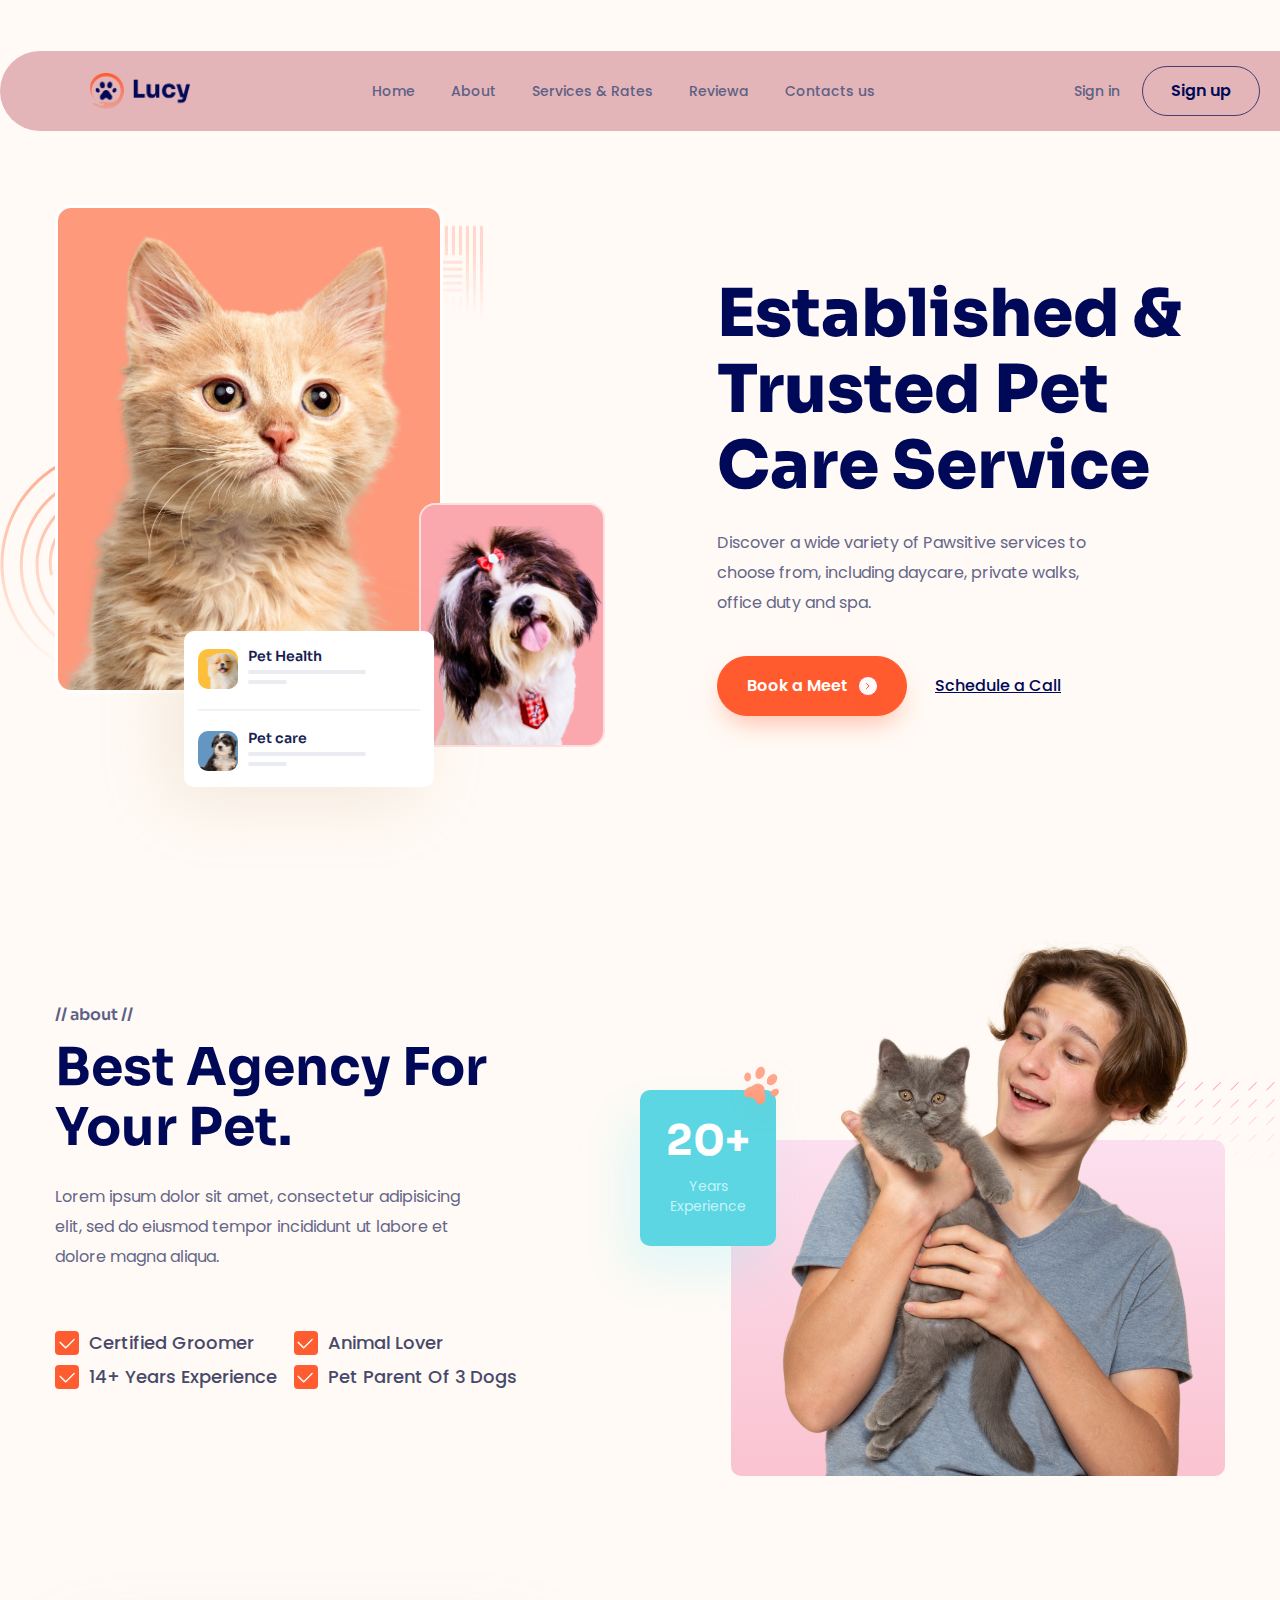
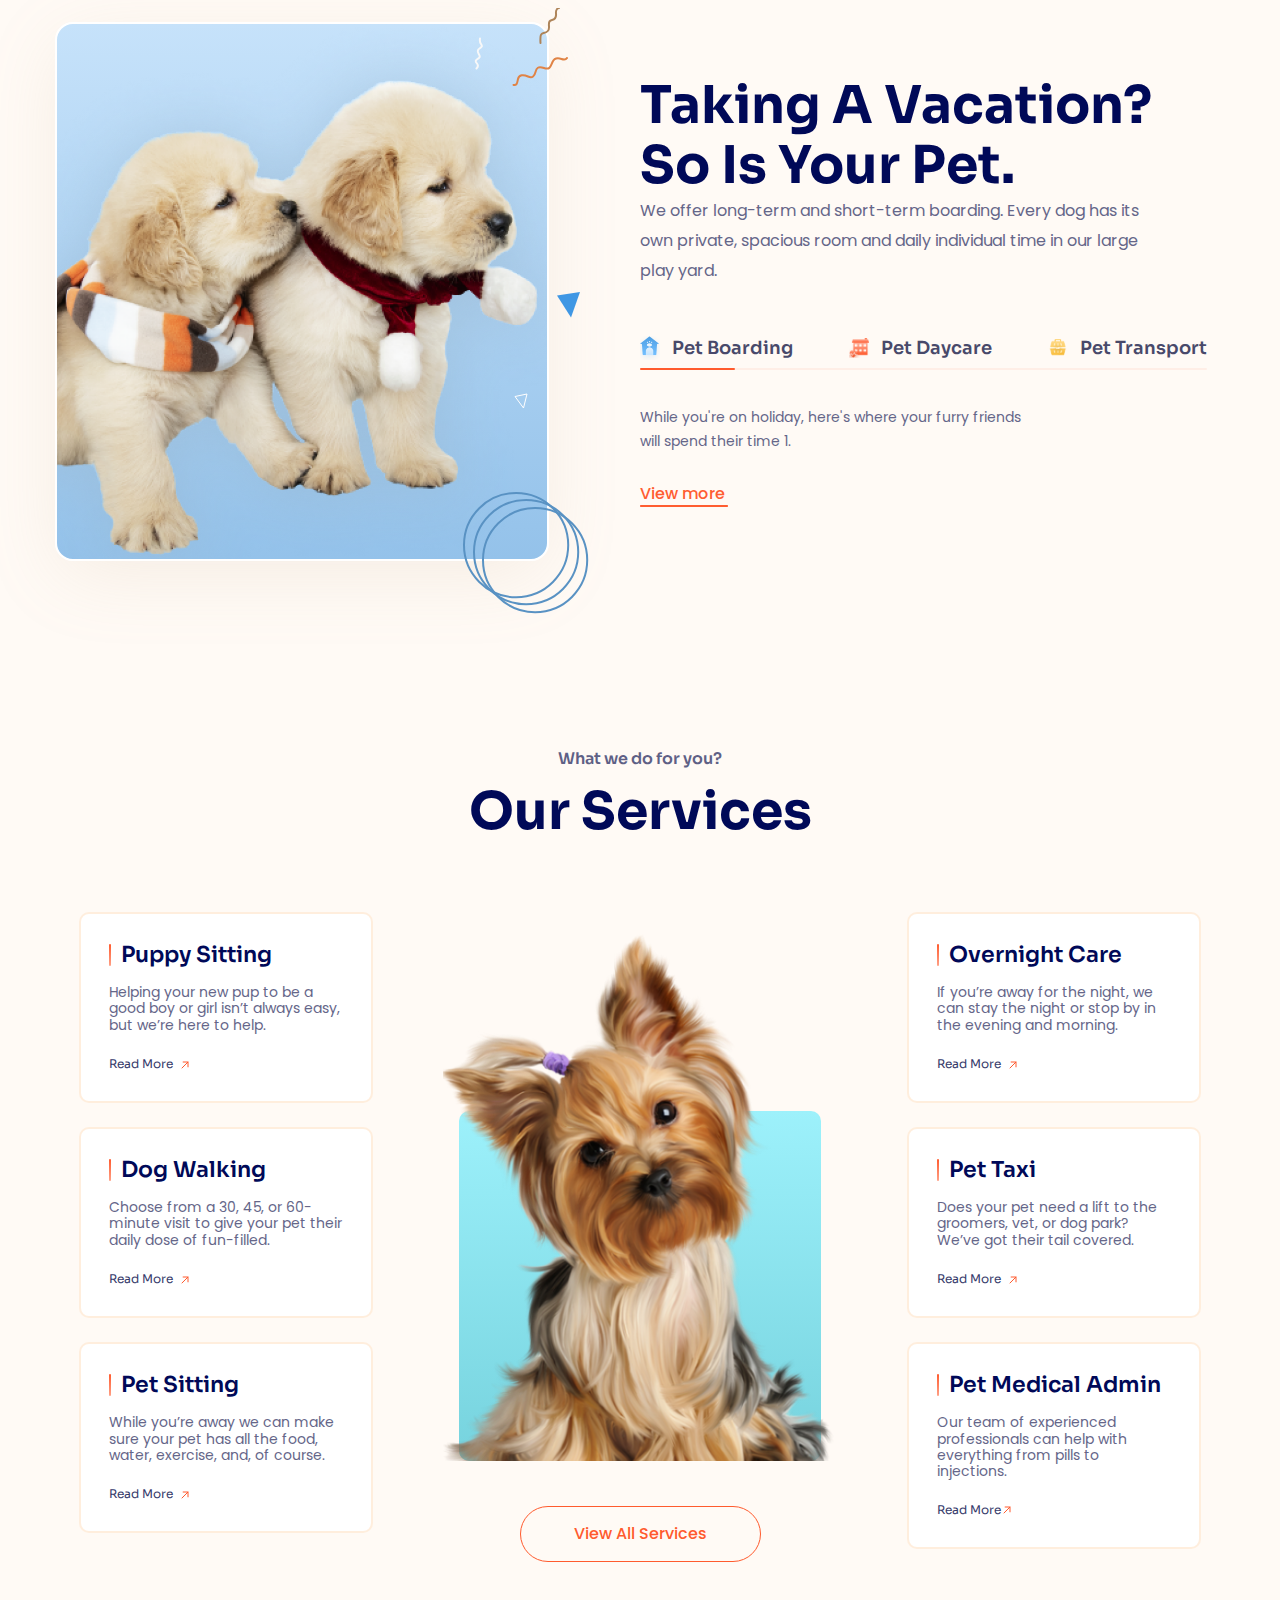
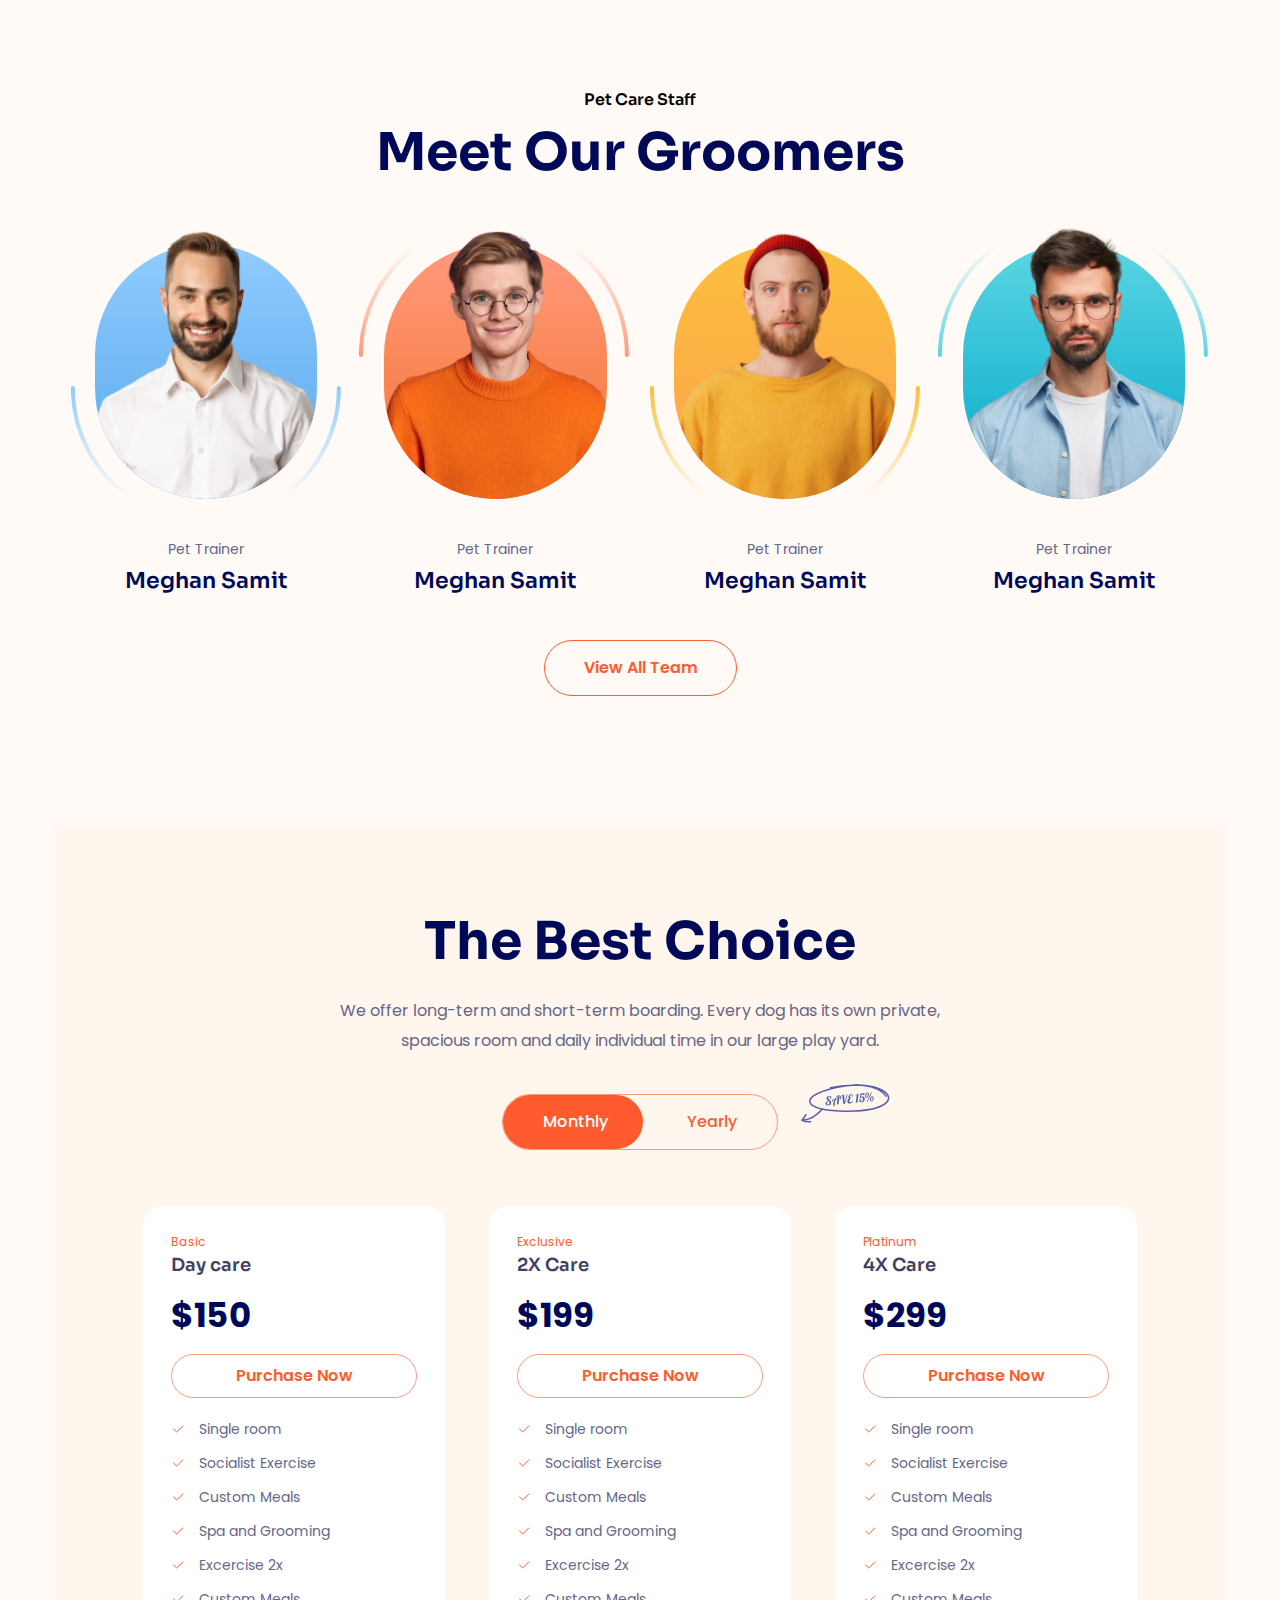
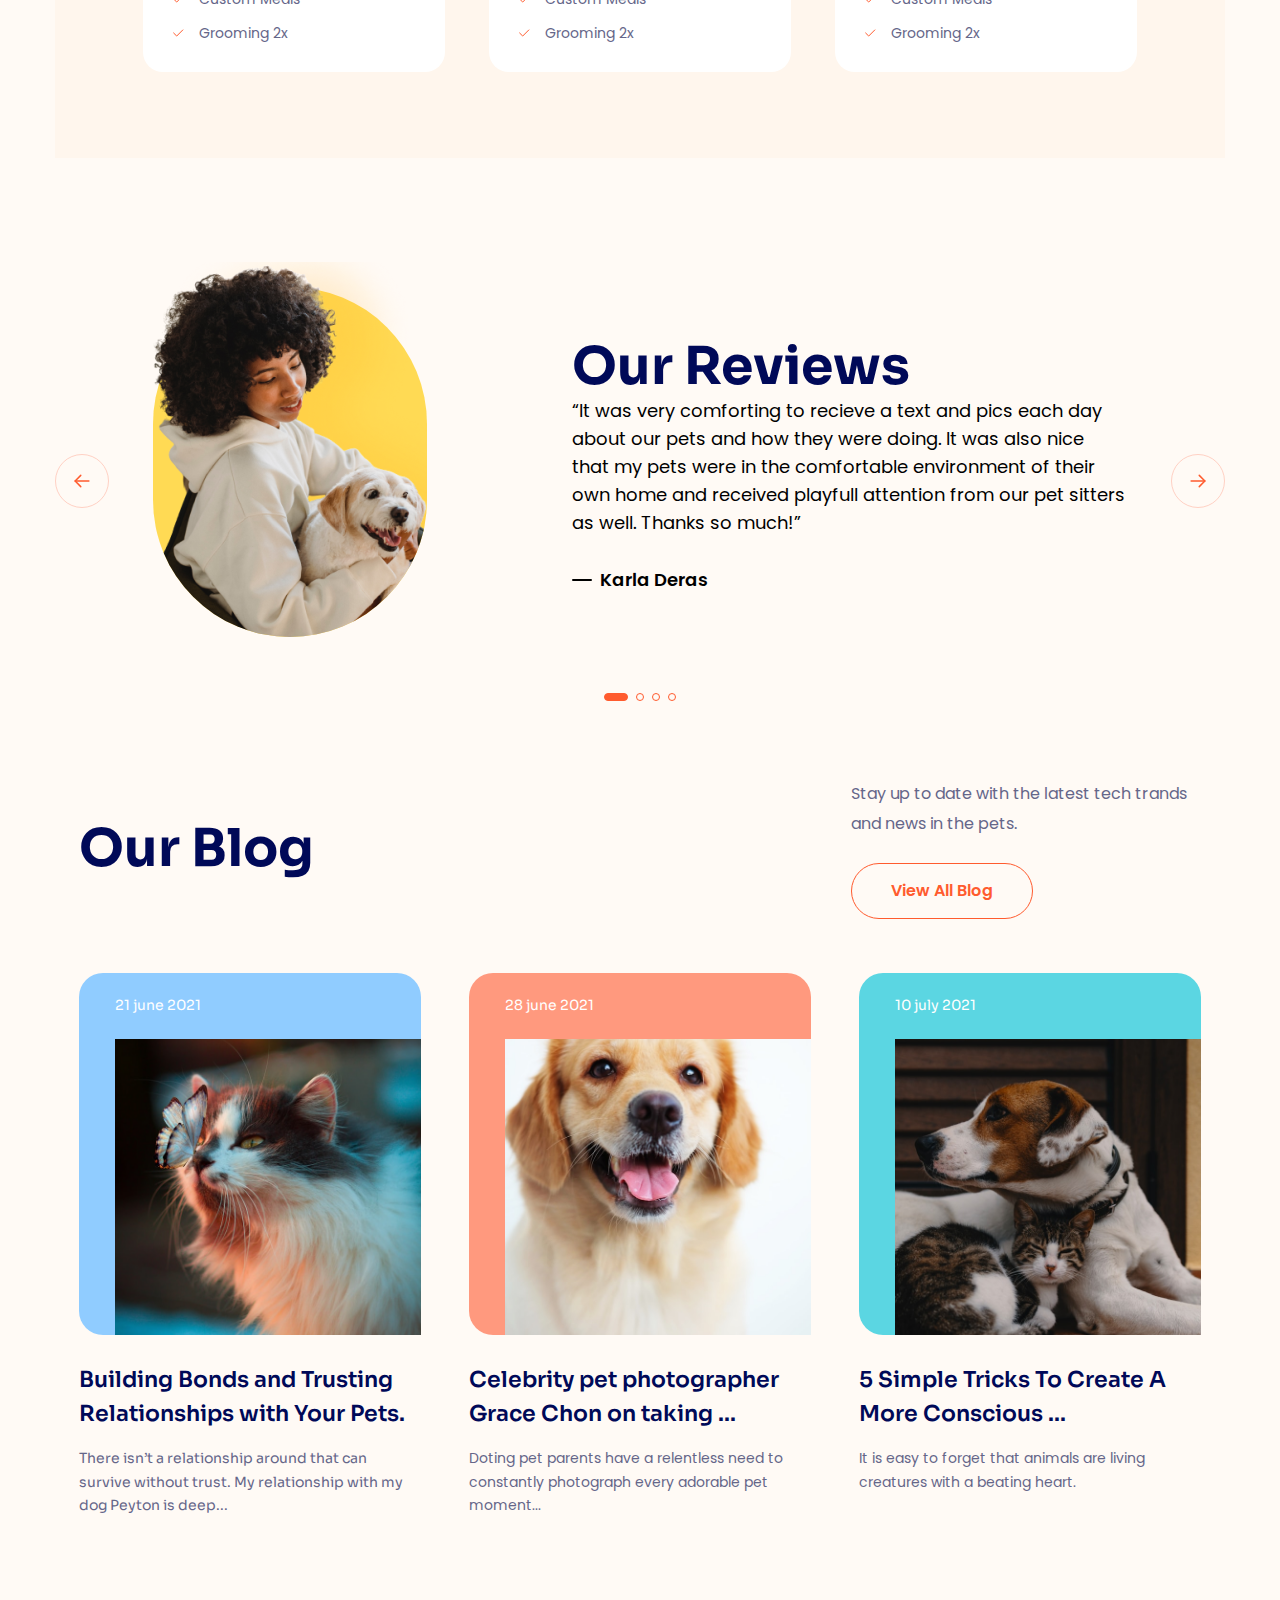
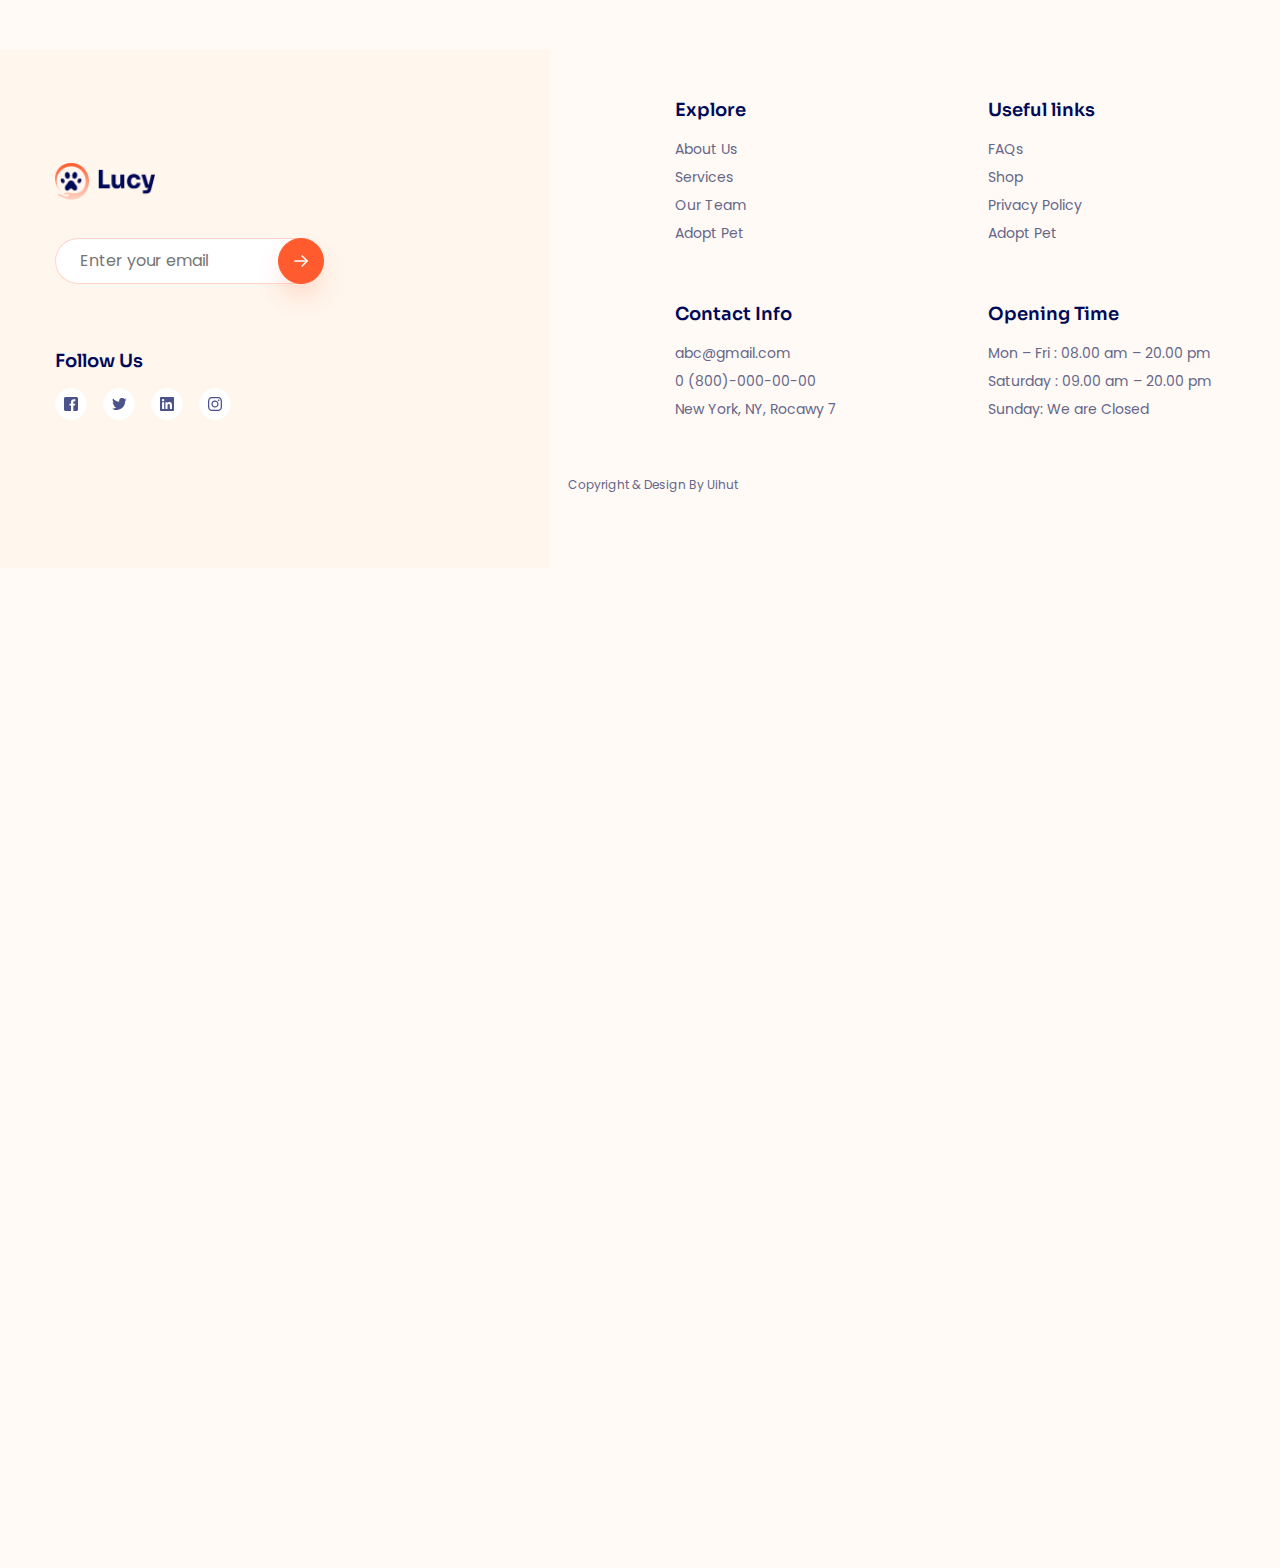
<file: index.html>
<!DOCTYPE html>
<html lang="en">

<head>
    <meta charset="UTF-8">
    <meta name="viewport" content="width=device-width, initial-scale=1.0">
    <title>Lucky-Established &Trusted Pet Care Service</title>

    <!-- ============ Favicon ============  -->
    <link rel="apple-touch-icon" sizes="57x57" href="./assets/favicon/apple-icon-57x57.png">
    <link rel="apple-touch-icon" sizes="60x60" href="./assets/favicon/apple-icon-60x60.png">
    <link rel="apple-touch-icon" sizes="72x72" href="./assets/favicon/apple-icon-72x72.png">
    <link rel="apple-touch-icon" sizes="76x76" href="./assets/favicon/apple-icon-76x76.png">
    <link rel="apple-touch-icon" sizes="114x114" href="./assets/favicon/apple-icon-114x114.png">
    <link rel="apple-touch-icon" sizes="120x120" href="./assets/favicon/apple-icon-120x120.png">
    <link rel="apple-touch-icon" sizes="144x144" href="./assets/favicon/apple-icon-144x144.png">
    <link rel="apple-touch-icon" sizes="152x152" href="./assets/favicon/apple-icon-152x152.png">
    <link rel="apple-touch-icon" sizes="180x180" href="./assets/favicon/apple-icon-180x180.png">
    <link rel="icon" type="image/png" sizes="192x192" href="./assets/favicon/android-icon-192x192.png">
    <link rel="icon" type="image/png" sizes="32x32" href="./assets/favicon/favicon-32x32.png">
    <link rel="icon" type="image/png" sizes="96x96" href="./assets/favicon/favicon-96x96.png">
    <link rel="icon" type="image/png" sizes="16x16" href="./assets/favicon/favicon-16x16.png">
    <link rel="manifest" href="./assets/favicon/manifest.json">
    <meta name="msapplication-TileColor" content="#ffffff">
    <meta name="msapplication-TileImage" content="./assets/favicon/ms-icon-144x144.png">
    <meta name="theme-color" content="#ffffff">
    <!-- ============ Embeb fonts =========== -->
    <link rel="preconnect" href="https://fonts.googleapis.com">
    <link rel="preconnect" href="https://fonts.gstatic.com" crossorigin>
    <link
        href="https://fonts.googleapis.com/css2?family=Poppins:wght@300;400;500;600&family=Sora:wght@100..800&display=swap"
        rel="stylesheet">
    <!-- ============ Reset CSS ============ -->
    <link rel="stylesheet" href="./assets/css/reset.css">

    <!-- ============ Style CSS ============ -->
    <link rel="stylesheet" href="./assets/css/style.css">

</head>

<body>
    <!-- ========== Header ========== -->
    <header class="header fixed">
        <div class="container">
            <div class="hedear__inner">
                <!-- Logo -->
                <img src="./assets/img/Logo.png" alt="Logo" class="logo">
                <!-- Navbar -->
                <nav class="navbar">
                    <ul class="navbar__list">
                        <li class="navbar__item">
                            <a href="#!" class="navbar__link">Home</a>
                        </li>
                        <li class="navbar__item">
                            <a href="#!" class="navbar__link">About</a>
                        </li>
                        <li class="navbar__item">
                            <a href="#!" class="navbar__link">Services & Rates</a>
                        </li>
                        <li class="navbar__item">
                            <a href="#!" class="navbar__link">Reviewa</a>
                        </li>
                        <li class="navbar__item">
                            <a href="#!" class="navbar__link">Contacts us</a>
                        </li>
                    </ul>
                </nav>
                <!-- Header action -->
                <div class="header-action">
                    <a href="#!" class=" header-action__link">Sign in</a>
                    <a href="#!" class="btn header-action__btn">Sign up</a>
                </div>
            </div>
        </div>

        <!-- Google tag (gtag.js) -->
        <script async src="https://www.googletagmanager.com/gtag/js?id=G-52M95NQK7K"></script>
        <script>
            window.dataLayer = window.dataLayer || [];
            function gtag() { dataLayer.push(arguments); }
            gtag('js', new Date());

            gtag('config', 'G-52M95NQK7K');
        </script>
    </header>
    <!-- ========== Hero ========== -->
    <section id="content" class="hero">
        <div class="container">
            <div class="hero__inner">
                <!-- Hero media -->
                <div class="hero__media">
                    <div class="hero__img-wrap">
                        <img src="./assets/img/pet-01.png" alt="Pet" class="hero__img">

                        <!-- Decorators -->
                        <img src="./assets/img/decor-01.svg" alt="Decor" class=" hero__decor hero__decor-left">
                        <img src="./assets/img/decor-02.svg" alt="Decor" class="hero__decor hero__decor-right">
                    </div>
                    <!-- Anh pet-02 -->
                    <div class="hero__img-wrap hero__img-wrap-small">
                        <img src="./assets/img/pet-02.png" alt="Pet" class="hero__img">
                    </div>
                    <!-- Hero--List -->
                    <div class="hero__list">
                        <!-- hero__item 1 -->
                        <div v class="hero__item">
                            <img src="./assets/img/pet-03.png" alt="Pet-03" class="hero__item-thumb">
                            <!-- Hero__info -->
                            <div class="hero__info">
                                <p class="hero__info-title">Pet Health</p>
                                <div class="hero__info-skeleion-tough"></div>
                                <div class="hero__info-skeleion"></div>
                            </div>
                        </div>
                        <div class="hero-item__separate"></div>
                        <!-- hero__item 2 -->
                        <div class="hero__item">
                            <img src="./assets/img/pet-04.png" alt="Pet-03"
                                class="hero__item-thumb hero__item-thumb-blue">
                            <!-- Hero__info -->
                            <div class="hero__info">
                                <p class="hero__info-title">Pet care</p>
                                <div class="hero__info-skeleion-tough"></div>
                                <div class="hero__info-skeleion"></div>
                            </div>
                        </div>
                    </div>
                </div>
                <!-- Hero content -->
                <section class="hero__content">
                    <h1 class="hero__heading">
                        Established &
                        Trusted Pet
                        Care Service</h1>
                    <p class="hero__desc">
                        Discover a wide variety of Pawsitive services to choose from, including
                        daycare, private walks, office duty and spa.
                    </p>
                    <div class="hero__row">
                        <a href="#!" class="btn btn--primary btn__cta-btn ">
                            Book a Meet
                            <span class="btn__icon">
                                <svg width="5" height="6" viewBox="0 0 5 6" fill="none"
                                    xmlns="http://www.w3.org/2000/svg">
                                    <path d="M1.48584 0.5L3.98584 3L1.48584 5.5" stroke="#FD5056" stroke-linecap="round"
                                        stroke-linejoin="round" />
                                </svg>

                            </span>
                        </a>
                        <a href="#!" class="hero__cta-link">Schedule a Call</a>
                    </div>
                </section>
            </div>
        </div>
        </div>
    </section>
    <!-- ========== Main ========== -->
    <main style="height: 6000;">
        <section class="about">
            <div class="container">
                <!-- About -->
                <div class="about__inner">
                    <section class="about__content">
                        <p class="about__label">// about //</p>
                        <h2 class="about__heading section-heading">
                            Best Agency For Your Pet.
                        </h2>
                        <p class="about__desc section-desc">
                            Lorem ipsum dolor sit amet, consectetur adipisicing elit,
                            sed do eiusmod tempor incididunt ut labore et dolore magna aliqua.
                        </p>
                        <div class="about__checklist">
                            <span class="about__check-item">Certified Groomer</span>
                            <span class="about__check-item">Animal Lover</span>
                            <span class="about__check-item">14+ Years Experience</span>
                            <span class="about__check-item">Pet Parent Of 3 Dogs</span>
                        </div>
                    </section>
                    <div class="about__media">
                        <!-- About cart -->
                        <div class="about__card">
                            <b class="about__card-title">20+</b>
                            <p class="about__card-desc">Years Experience</p>
                            <img src="./assets/icon/about-decor-01.svg" alt="Decor" class="about__card-decor">
                        </div>
                        <!-- About image wrapper -->
                        <figure class="about__img-wrap">
                            <img src="./assets/img/about-presion.png" alt="Pretion" class="about__img">
                        </figure>
                        <img src="./assets/icon/about-decor-02.svg" alt="Decor" class="about__media-decor">
                    </div>
                    <div class="about__media">
                        <figure class="about__img-wrap about__img-wrap-bottom">
                            <img src="./assets/img/about-pet-01.png" alt="Pet" class="about__img about__img-bottom">
                            <!-- Decorators -->
                            <div>
                                <img src="./assets/icon/about-decor-03.svg" alt="Decor" class="about__decor-img">
                                <img src="./assets/icon/about-decor-04.svg" alt="Decor" class="about__decor-img">
                                <img src="./assets/icon/about-decor-05.svg" alt="Decor" class="about__decor-img">
                                <img src="./assets/icon/about-decor-06.svg" alt="Decor" class="about__decor-img">
                                <img src="./assets/icon/about-decor-07.svg" alt="Decor" class="about__decor-img">
                                <img src="./assets/icon/Ellipse-1.svg" alt="Decor" class="about__decor-img">
                                <img src="./assets/icon/Ellipse-2.svg" alt="Decor" class="about__decor-img">
                                <img src="./assets/icon/Ellipse-3.svg" alt="Decor" class="about__decor-img">
                            </div>
                        </figure>
                    </div>
                    <section class="about__content">
                        <h2 class="section-heading">
                            Taking A Vacation?
                            So Is Your Pet.
                        </h2>
                        <p class="section-desc about__desc-bottom">
                            We offer long-term and short-term boarding. Every dog has its own
                            private, spacious room and daily individual time in our large play yard.
                        </p>
                        <div class="tab">
                            <ul class="tab__list">
                                <!-- Item-1 -->
                                <li class="tab__item  tab__item--active">
                                    <img src="./assets/img/tab-icon-01.png" alt="Icon" class="tab__icon">
                                    <span class="tab__title">Pet Boarding</span>
                                </li>
                                <!-- Item-1 -->
                                <li class="tab__item">
                                    <img src="./assets/img/tab-icon-02.png" alt="Icon" class="tab__icon">
                                    <span class="tab__title">Pet Daycare</span>
                                </li>
                                <!-- Item-1 -->
                                <li class="tab__item">
                                    <img src="./assets/img/tab-icon-03.png" alt="Icon" class="tab__icon">
                                    <span class="tab__title">Pet Transport</span>
                                </li>
                            </ul>
                            <div class="tab__content">
                                <!-- Tab content-01 -->
                                <div class="tab__content-item tab__content-item-active">
                                    <p class="tab__content-desc">
                                        While you're on holiday, here's where your furry friends will spend their time
                                        1.
                                    </p>
                                    <a href="#!" class="tab__content-more">
                                        View more
                                    </a>
                                </div>
                                <!-- Tab content-02 -->
                                <div class="tab__content-item">
                                    <p class="tab__content-desc">
                                        While you're on holiday, here's where your furry friends will spend their time
                                        2.
                                    </p>
                                    <a href="#!" class="tab__content-more">
                                        View more
                                    </a>
                                </div>
                                <!-- Tab content-03 -->
                                <div class="tab__content-item">
                                    <p class="tab__content-desc">
                                        While you're on holiday, here's where your furry friends will spend their time
                                        3.
                                    </p>
                                    <a href="#!" class="tab__content-more">
                                        View more
                                    </a>
                                </div>
                            </div>
                        </div>
                    </section>
                </div>
                <!-- Service -->
                <section class="service">
                    <div class="container">
                        <section class="service__top">
                            <p class="service__desc">What we do for you?</p>
                            <h2 class="section-heading">Our Services</h2>
                        </section>
                        <div class="service__body">
                            <div class="service__column">
                                <!-- Sercive item 1 -->
                                <article class="service-item">
                                    <h3 class="service-item__heading">Puppy Sitting</h3>
                                    <p class="service-item__desc">
                                        Helping your new pup to be a good boy or girl isn’t always
                                        easy, but we’re here to help.
                                    </p>
                                    <a href="#!" class="sercice-item__more">
                                        Read More
                                        <img src="./assets/icon/Arrow-Up-Right.svg" alt="Up"
                                            class="sercice-item__more-img">
                                    </a>
                                </article>
                                <!-- Sercive item 2 -->
                                <article class="service-item">
                                    <h3 class="service-item__heading">Dog Walking</h3>
                                    <p class="service-item__desc">
                                        Choose from a 30, 45, or 60-minute visit to give your pet their daily dose of
                                        fun-filled.
                                    </p>
                                    <a href="#!" class="sercice-item__more">
                                        Read More
                                        <img src="./assets/icon/Arrow-Up-Right.svg" alt="Up"
                                            class="sercice-item__more-img">
                                    </a>
                                </article>
                                <!-- Sercive item 3 -->
                                <article class="service-item">
                                    <h3 class="service-item__heading">Pet Sitting</h3>
                                    <p class="service-item__desc">
                                        While you’re away we can make sure your pet has all the food, water, exercise,
                                        and, of course.
                                    </p>
                                    <a href="#!" class="sercice-item__more">
                                        Read More
                                        <img src="./assets/icon/Arrow-Up-Right.svg" alt="Up"
                                            class="sercice-item__more-img">
                                    </a>
                                </article>
                            </div>
                            <div class="service__column">
                                <figure class="service__media">
                                    <img src="./assets/img/service-img.png" alt="Service" class="service__img">
                                </figure>
                                <div class="service__cta-wrap">
                                    <a href="#!" class="btn service__cta">View All Services</a>
                                </div>
                            </div>
                            <div class="service__column">
                                <!-- Sercive item 4 -->
                                <article class="service-item">
                                    <h3 class="service-item__heading">Overnight Care</h3>
                                    <p class="service-item__desc">
                                        If you’re away for the night, we can stay the night or stop by in the evening
                                        and morning.
                                    </p>
                                    <a href="#!" class="sercice-item__more">
                                        Read More
                                        <img src="./assets/icon/Arrow-Up-Right.svg" alt="Up"
                                            class="sercice-item__more-img">
                                    </a>
                                </article>
                                <!-- Sercive item 5 -->
                                <article class="service-item">
                                    <h3 class="service-item__heading">Pet Taxi</h3>
                                    <p class="service-item__desc">
                                        Does your pet need a lift to the groomers, vet, or dog park? We’ve got their
                                        tail covered.
                                    </p>
                                    <a href="#!" class="sercice-item__more">
                                        Read More
                                        <img src="./assets/icon/Arrow-Up-Right.svg" alt="Up"
                                            class="sercice-item__more-img">
                                    </a>
                                </article>
                                <!-- Sercive item 6 -->
                                <article class="service-item">
                                    <h3 class="service-item__heading">Pet Medical Admin</h3>
                                    <p class="service-item__desc">
                                        Our team of experienced professionals can help with everything from pills to
                                        injections.
                                    </p>
                                    <a href="#!" class="sercice-item__more">
                                        Read More
                                        <img src="./assets/icon/Arrow-Up-Right.svg" alt="sercice-item_more-item">
                                    </a>
                                </article>
                            </div>
                        </div>
                    </div>
                </section>
                <!-- Staff -->
                <section class="staff">
                    <div class="container">
                        <div class="staff__desc">
                            Pet Care Staff
                        </div>
                        <h2 class="section-heading staff__heading">
                            Meet Our Groomers
                        </h2>

                        <div class="staff__list">
                            <!-- Staff item 1 -->
                            <article class="staff-item">
                                <figure class="staff-item__img-wrap">
                                    <img src="./assets/img/staff-01.png" alt="Staff" class="staff-item__img">
                                </figure>
                                <p class="staff-item__title">Pet Trainer</p>
                                <h3 class="staff-item__name">Meghan Samit</h3>
                            </article>
                            <!-- Staff item 2 -->
                            <article class="staff-item">
                                <figure class="staff-item__img-wrap">
                                    <img src="./assets/img/staff-02.png" alt="Staff" class="staff-item__img">
                                </figure>
                                <p class="staff-item__title">Pet Trainer</p>
                                <h3 class="staff-item__name">Meghan Samit</h3>
                            </article>
                            <!-- Staff item 3 -->
                            <article class="staff-item">
                                <figure class="staff-item__img-wrap">
                                    <img src="./assets/img/staff-03.png" alt="Staff" class="staff-item__img">
                                </figure>
                                <p class="staff-item__title">Pet Trainer</p>
                                <h3 class="staff-item__name">Meghan Samit</h3>
                            </article>
                            <!-- Staff item 4 -->
                            <article class="staff-item">
                                <figure class="staff-item__img-wrap">
                                    <img src="./assets/img/staff-04.png" alt="Staff" class="staff-item__img">
                                </figure>
                                <p class="staff-item__title">Pet Trainer</p>
                                <h3 class="staff-item__name">Meghan Samit</h3>
                            </article>
                        </div>
                        <div class="staff__cta-wrap">
                            <a href="#!" class="btn staff__cta-btn">View All Team</a>
                        </div>
                    </div>

                </section>
                <!-- Pricing -->
                <section class="pricing">
                    <div class="container pricing__container">
                        <h2 class="section-heading pricing__heading">
                            The Best Choice
                        </h2>
                        <p class="section-desc pricing__desc">
                            We offer long-term and short-term boarding. Every dog has its own private, spacious room and
                            daily individual time in our large play yard.
                        </p>
                        <!-- Pricing-wrap -->
                        <div class="pricing__switch-wrap">
                            <div class="pricing__switch-inner">
                                <!-- Sitch -->
                                <div class="pricing__switch">
                                    <input type="checkbox" name="" id="pricing-switch" class="pricing__switch-input"
                                        hidden>
                                    <label for="pricing-switch" class="pricing__switch-label">
                                        <span class="pricing__switch-value">
                                            Monthly
                                        </span>
                                        <span class="pricing__switch-value">
                                            Yearly
                                        </span>
                                    </label>
                                </div>
                                <!-- Sale off -->
                                <img src="./assets/img/pricing-sale.svg" alt="" class="pricing__sale-off">
                            </div>
                        </div>
                        <!-- Pricing-list -->
                        <div class="pricing__list">
                            <!-- Item 1 -->
                            <article class="pricing-item">
                                <p class="pricing-item__type">Basic</p>
                                <h3 class="pricing-item__heading">Day care</h3>
                                <p class="pricing-item__price">$150</p>
                                <button class="btn pricing-item__btn">Purchase Now</button>
                                <ul class="pricing-item__list">
                                    <li class="pricing-item__item">Single room</li>
                                    <li class="pricing-item__item">Socialist Exercise</li>
                                    <li class="pricing-item__item">Custom Meals</li>
                                    <li class="pricing-item__item">Spa and Grooming</li>
                                    <li class="pricing-item__item">Excercise 2x</li>
                                    <li class="pricing-item__item">Custom Meals</li>
                                    <li class="pricing-item__item">Grooming 2x</li>
                                </ul>
                            </article>
                            <!-- Item 2 -->
                            <article class="pricing-item pricing-item-active">
                                <p class="pricing-item__type">Exclusive</p>
                                <h3 class="pricing-item__heading">2X Care</h3>
                                <p class="pricing-item__price">$199</p>
                                <button class="btn pricing-item__btn">Purchase Now</button>
                                <ul class="pricing-item__list">
                                    <li class="pricing-item__item">Single room</li>
                                    <li class="pricing-item__item">Socialist Exercise</li>
                                    <li class="pricing-item__item">Custom Meals</li>
                                    <li class="pricing-item__item">Spa and Grooming</li>
                                    <li class="pricing-item__item">Excercise 2x</li>
                                    <li class="pricing-item__item">Custom Meals</li>
                                    <li class="pricing-item__item">Grooming 2x</li>
                                </ul>
                            </article>
                            <!-- Item 3 -->
                            <article class="pricing-item">
                                <p class="pricing-item__type">Platinum</p>
                                <h3 class="pricing-item__heading">4X Care</h3>
                                <p class="pricing-item__price">$299</p>
                                <button class="btn pricing-item__btn">Purchase Now</button>
                                <ul class="pricing-item__list">
                                    <li class="pricing-item__item">Single room</li>
                                    <li class="pricing-item__item">Socialist Exercise</li>
                                    <li class="pricing-item__item">Custom Meals</li>
                                    <li class="pricing-item__item">Spa and Grooming</li>
                                    <li class="pricing-item__item">Excercise 2x</li>
                                    <li class="pricing-item__item">Custom Meals</li>
                                    <li class="pricing-item__item">Grooming 2x</li>
                                </ul>
                            </article>
                        </div>
                    </div>
                </section>
                <!-- Review -->
                <section class="review">
                    <div class="conteiner">
                        <div class="review__inner">
                            <!-- Review Previous -->
                            <button class="review__control">
                                <svg width="20" height="20" viewBox="0 0 20 20" fill="none"
                                    xmlns="http://www.w3.org/2000/svg">
                                    <path d="M16.875 9.99854H3.125" stroke="currentColor" stroke-width="1.5"
                                        stroke-linecap="round" stroke-linejoin="round" />
                                    <path d="M8.75 4.37354L3.125 9.99854L8.75 15.6235" stroke="currentColor"
                                        stroke-width="1.5" stroke-linecap="round" stroke-linejoin="round" />
                                </svg>
                            </button>
                            <!-- Review content -->
                            <div class="review__content">
                                <!-- Review list -->
                                <div class="review__list">
                                    <!-- Review item 1 -->
                                    <article class="review-item">
                                        <figure class="review-item__media">
                                            <img src="./assets/img/review-01.png" alt="" class="review-item__img">
                                        </figure>
                                        <section class="review-item__content">
                                            <h2 class="section-heading">Our Reviews</h2>
                                            <blockquote class="review-item__quote">
                                                “It was very comforting to recieve a text and pics each day about our
                                                pets and how they were doing. It was also nice that my pets were in the
                                                comfortable environment of their own home and received playfull
                                                attention from our pet sitters as well. Thanks so much!”
                                            </blockquote>
                                            <p class="review-item__author">Karla Deras</p>
                                        </section>
                                    </article>
                                    <!-- Review item 1 -->
                                    <article class="review-item">
                                        <figure class="review-item__media">
                                            <img src="./assets/img/review-01.png" alt="" class="review-item__img">
                                        </figure>
                                        <section class="review-item__content">
                                            <h2 class="section-heading">Our Reviews</h2>
                                            <blockquote class="review-item__quote">
                                                “It was very comforting to recieve a text and pics each day about our
                                                pets and how they were doing. It was also nice that my pets were in the
                                                comfortable environment of their own home and received playfull
                                                attention from our pet sitters as well. Thanks so much!”
                                            </blockquote>
                                            <p class="review-item__author">Karla Deras</p>
                                        </section>
                                    </article>
                                    <!-- Review item 1 -->
                                    <article class="review-item">
                                        <figure class="review-item__media">
                                            <img src="./assets/img/review-01.png" alt="" class="review-item__img">
                                        </figure>
                                        <section class="review-item__content">
                                            <h2 class="section-heading">Our Reviews</h2>
                                            <blockquote class="review-item__quote">
                                                “It was very comforting to recieve a text and pics each day about our
                                                pets and how they were doing. It was also nice that my pets were in the
                                                comfortable environment of their own home and received playfull
                                                attention from our pet sitters as well. Thanks so much!”
                                            </blockquote>
                                            <p class="review-item__author">Karla Deras</p>
                                        </section>
                                    </article>
                                    <!-- Review item 1 -->
                                    <article class="review-item">
                                        <figure class="review-item__media">
                                            <img src="./assets/img/review-01.png" alt="" class="review-item__img">
                                        </figure>
                                        <section class="review-item__content">
                                            <h2 class="section-heading">Our Reviews</h2>
                                            <blockquote class="review-item__quote">
                                                “It was very comforting to recieve a text and pics each day about our
                                                pets and how they were doing. It was also nice that my pets were in the
                                                comfortable environment of their own home and received playfull
                                                attention from our pet sitters as well. Thanks so much!”
                                            </blockquote>
                                            <p class="review-item__author">Karla Deras</p>
                                        </section>
                                    </article>
                                </div>
                                <!-- Review dots -->
                                <div class="review__dots">
                                    <div class="review__dot  review__dot-active"></div>
                                    <div class="review__dot"></div>
                                    <div class="review__dot"></div>
                                    <div class="review__dot"></div>
                                </div>
                            </div>
                            <!-- Review next -->
                            <button class="review__next">
                                <svg width="20" height="20" viewBox="0 0 20 20" fill="none"
                                    xmlns="http://www.w3.org/2000/svg">
                                    <path d="M3.125 9.99854H16.875" stroke="currentcolor" stroke-width="1.5"
                                        stroke-linecap="round" stroke-linejoin="round" />
                                    <path d="M11.25 4.37354L16.875 9.99854L11.25 15.6235" stroke="currentcolor"
                                        stroke-width="1.5" stroke-linecap="round" stroke-linejoin="round" />
                                </svg>

                            </button>


                        </div>
                    </div>
                </section>

                <!-- Blog -->
                <section class="blog">
                    <div class="container">
                        <div class="blog__top">
                            <h2 class="section-heading">Our Blog</h2>
                            <div class="blog__info">
                                <p class="blog__desc section-desc">Stay up to date with the latest tech trands and news
                                    in the pets.</p>
                                <a href="#!" class="btn blog__cta">View All Blog</a>
                            </div>
                        </div>
                        <!-- Blog list -->
                        <div class="blog__list">
                            <!-- Blog item 1 -->
                            <article class="blog-item">
                                <figure class="blog-item__img-wrap">
                                    <time class="blog-ite__time">21 june 2021</time>
                                    <img src="./assets/img/blog-01.jpg" alt="" class="blog-item__img">
                                </figure>
                                <section class="blog-item__info">
                                    <h3>
                                        <a href="#!" class="blog-item__title">Building Bonds and Trusting Relationships
                                            with Your Pets.</a>
                                        <p class="blog-item__desc">There isn’t a relationship around that can survive
                                            without trust. My relationship with my dog Peyton is deep...</p>
                                </section>
                            </article>
                            <!-- Blog item 2 -->
                            <article class="blog-item">
                                <figure class="blog-item__img-wrap">
                                    <time class="blog-ite__time">28 june 2021</time>
                                    <img src="./assets/img/blog-02.jpg" alt="" class="blog-item__img">
                                </figure>
                                <section class="blog-item__info">
                                    <h3>
                                        <a href="#!" class="blog-item__title"> Celebrity pet photographer Grace Chon on
                                            taking ...</a>
                                    </h3>
                                    <p class="blog-item__desc">Doting pet parents have a relentless need to constantly
                                        photograph every adorable pet moment...</p>
                                </section>
                            </article>
                            <!-- Blog item 3 -->
                            <article class="blog-item">
                                <figure class="blog-item__img-wrap">
                                    <time class="blog-ite__time">10 july 2021</time>
                                    <img src="./assets/img/blog-03.jpg" alt="" class="blog-item__img">
                                </figure>
                                <section class="blog-item__info">
                                    <h3>
                                        <a href="#!" class="blog-item__title">5 Simple Tricks To Create A More Conscious
                                            ...</a>
                                    </h3>
                                    <p class="blog-item__desc">It is easy to forget that animals are living creatures
                                        with a beating heart.</p>
                                </section>
                            </article>
                        </div>
                    </div>
                </section>
            </div>
        </section>
    </main>

    <!-- Footer -->
    <footer class="footer" style="margin-bottom: 1000px;">
        <div class="container">
            <div class="footer__inner">
                <div class="footer__left">
                    <img src="./assets/img/Logo.png" alt="Logo" class="logo">

                    <!-- Subscribe form -->
                    <form action="" class="subscribe-form">
                        <input type="email" name="" id="" placeholder="Enter your email" class="subscribe-form__input">
                        <button type="submit" class="subscribe-form__submit">
                            <svg width="18" height="18" viewBox="0 0 18 18" fill="none"
                                xmlns="http://www.w3.org/2000/svg">
                                <path d="M2.8125 9.00195H15.1875" stroke="white" stroke-width="1.5"
                                    stroke-linecap="round" stroke-linejoin="round" />
                                <path d="M10.125 3.93945L15.1875 9.00195L10.125 14.0645" stroke="white"
                                    stroke-width="1.5" stroke-linecap="round" stroke-linejoin="round" />
                            </svg>
                        </button>
                    </form>

                    <!-- Social -->
                    <h3 class="footer__heading">Follow Us</h3>
                    <div class="social-list">
                        <a href="#!" class="social-item">
                            <svg width="14" height="14" viewBox="0 0 14 14" fill="none"
                                xmlns="http://www.w3.org/2000/svg">
                                <path opacity="0.7"
                                    d="M12.4444 0H1.55556C0.7 0 0 0.7 0 1.55556V12.4444C0 13.3008 0.7 14 1.55556 14H7V8.55556H5.44444V6.63056H7V5.03611C7 3.353 7.94267 2.17078 9.92911 2.17078L11.3314 2.17233V4.19844H10.4004C9.62733 4.19844 9.33333 4.77867 9.33333 5.31689V6.63133H11.3307L10.8889 8.55556H9.33333V14H12.4444C13.3 14 14 13.3008 14 12.4444V1.55556C14 0.7 13.3 0 12.4444 0Z"
                                    fill="#000958" class="social-item__img" />
                            </svg>

                        </a>
                        <a href="#!" class="social-item">
                            <svg width="15" height="12" viewBox="0 0 15 12" fill="none"
                                xmlns="http://www.w3.org/2000/svg">
                                <path opacity="0.7"
                                    d="M4.58338 11.9998C5.70216 12.007 6.8112 11.7889 7.84618 11.3583C8.88116 10.9277 9.82148 10.2931 10.6126 9.49132C11.4037 8.68956 12.0299 7.73659 12.4548 6.68769C12.8797 5.63878 13.0948 4.51481 13.0878 3.38098V2.98494C13.6677 2.55432 14.1697 2.02517 14.5714 1.42093C14.0253 1.66298 13.4475 1.82351 12.856 1.89751C13.4831 1.51878 13.9537 0.922635 14.1806 0.219387C13.5962 0.574774 12.9552 0.82461 12.2864 0.957762C11.8359 0.471352 11.2399 0.148943 10.5904 0.0404223C9.94098 -0.0680986 9.27434 0.0433178 8.69367 0.357432C8.113 0.671547 7.65065 1.17085 7.37818 1.77808C7.10571 2.38531 7.03829 3.06663 7.18636 3.7166C5.99815 3.65749 4.83554 3.34541 3.77424 2.80068C2.71294 2.25595 1.77675 1.49079 1.02662 0.555012C0.648377 1.22034 0.533729 2.00647 0.705893 2.75424C0.878056 3.50202 1.32417 4.15555 1.9539 4.58251C1.48934 4.56436 1.03553 4.43558 0.629221 4.20661V4.24018C0.625093 4.93548 0.856218 5.61122 1.28408 6.15476C1.71193 6.69831 2.31068 7.07683 2.98052 7.22724C2.54844 7.34502 2.09583 7.36337 1.65584 7.28094C1.84977 7.87391 2.21995 8.39157 2.71562 8.76292C3.21128 9.13426 3.80817 9.34111 4.42442 9.3551C3.37078 10.2147 2.06126 10.6878 0.708701 10.6976C0.471554 10.6906 0.234962 10.6705 0 10.6372C1.36902 11.5212 2.96012 11.9872 4.58338 11.9797"
                                    fill="#000958" class="social-item__img" />
                            </svg>

                        </a>
                        <a href="#!" class="social-item">
                            <svg width="14" height="14" viewBox="0 0 14 14" fill="none"
                                xmlns="http://www.w3.org/2000/svg">
                                <path opacity="0.7"
                                    d="M13.2222 0H0.777778C0.571498 0 0.373667 0.0819442 0.227806 0.227806C0.0819442 0.373667 0 0.571498 0 0.777778V13.2222C0 13.4285 0.0819442 13.6263 0.227806 13.7722C0.373667 13.9181 0.571498 14 0.777778 14H13.2222C13.4285 14 13.6263 13.9181 13.7722 13.7722C13.9181 13.6263 14 13.4285 14 13.2222V0.777778C14 0.571498 13.9181 0.373667 13.7722 0.227806C13.6263 0.0819442 13.4285 0 13.2222 0ZM4.15256 11.9288H2.07433V5.24767H4.15256V11.9288ZM3.11344 4.33533C2.79412 4.33533 2.48788 4.20848 2.26209 3.98269C2.03629 3.7569 1.90944 3.45065 1.90944 3.13133C1.90944 2.81201 2.03629 2.50577 2.26209 2.27998C2.48788 2.05418 2.79412 1.92733 3.11344 1.92733C3.43277 1.92733 3.73901 2.05418 3.9648 2.27998C4.19059 2.50577 4.31744 2.81201 4.31744 3.13133C4.31744 3.45065 4.19059 3.7569 3.9648 3.98269C3.73901 4.20848 3.43277 4.33533 3.11344 4.33533ZM11.9296 11.9288H9.85367V8.68C9.85367 7.90533 9.83967 6.909 8.77411 6.909C7.693 6.909 7.52889 7.75367 7.52889 8.62556V11.9296H5.45456V5.24844H7.44567V6.16156H7.47444C7.75056 5.63656 8.42878 5.08278 9.43756 5.08278C11.5407 5.08278 11.9288 6.46567 11.9288 8.26544V11.9288H11.9296Z"
                                    fill="#000958" class="social-item__img" />
                            </svg>

                        </a>
                        <a href="#!" class="social-item">
                            <svg width="14" height="14" viewBox="0 0 14 14" fill="none"
                                xmlns="http://www.w3.org/2000/svg">
                                <path opacity="0.7" fill-rule="evenodd" clip-rule="evenodd"
                                    d="M7 0C5.0988 0 4.8608 0.00839996 4.1139 0.042C3.3691 0.0763 2.8602 0.1946 2.415 0.3675C1.94774 0.543091 1.52443 0.818532 1.1746 1.1746C0.818549 1.52444 0.543112 1.94775 0.3675 2.415C0.1946 2.8602 0.0763 3.3691 0.042 4.1139C0.00769996 4.8608 0 5.0988 0 7C0 8.9012 0.00769996 9.1392 0.042 9.8861C0.0763 10.6309 0.1946 11.1398 0.3675 11.585C0.543132 12.0522 0.818567 12.4755 1.1746 12.8254C1.52446 13.1814 1.94776 13.4569 2.415 13.6325C2.8602 13.8054 3.3691 13.9237 4.1139 13.958C4.8608 13.9916 5.0988 14 7 14C8.9012 14 9.1392 13.9916 9.8861 13.958C10.6309 13.9237 11.1398 13.8054 11.585 13.6325C12.0522 13.4569 12.4756 13.1815 12.8254 12.8254C13.1815 12.4756 13.4569 12.0522 13.6325 11.585C13.8054 11.1398 13.9237 10.6309 13.958 9.8861C13.9916 9.1392 14 8.9012 14 7C14 5.0988 13.9916 4.8608 13.958 4.1139C13.9237 3.3691 13.8054 2.8602 13.6325 2.415C13.4569 1.94775 13.1815 1.52444 12.8254 1.1746C12.4756 0.818532 12.0523 0.543091 11.585 0.3675C11.1398 0.1946 10.6309 0.0763 9.8861 0.042C9.1392 0.00839996 8.9012 0 7 0ZM7 1.2614C8.869 1.2614 9.0902 1.2684 9.828 1.302C10.5112 1.3335 10.8815 1.4469 11.1286 1.5428C11.4548 1.6702 11.6886 1.8221 11.9336 2.0664C12.1786 2.3114 12.3298 2.5452 12.4572 2.8714C12.5524 3.1185 12.6672 3.4888 12.698 4.1713C12.7316 4.9098 12.7386 5.1303 12.7386 7C12.7386 8.869 12.7316 9.0902 12.698 9.828C12.6665 10.5112 12.5524 10.8815 12.4572 11.1286C12.345 11.4327 12.1661 11.7077 11.9336 11.9336C11.6886 12.1786 11.4548 12.3298 11.1286 12.4572C10.8815 12.5524 10.5112 12.6672 9.8287 12.698C9.0909 12.7316 8.8697 12.7386 7 12.7386C5.131 12.7386 4.9091 12.7316 4.172 12.698C3.4888 12.6665 3.1185 12.5524 2.8714 12.4572C2.56731 12.345 2.29223 12.1661 2.0664 11.9336C1.8339 11.7078 1.65498 11.4327 1.5428 11.1286C1.4469 10.8815 1.3328 10.5112 1.302 9.8287C1.2684 9.0902 1.2614 8.8697 1.2614 7C1.2614 5.131 1.2684 4.9098 1.302 4.172C1.3335 3.4888 1.4469 3.1185 1.5428 2.8714C1.6702 2.5452 1.8221 2.3114 2.0664 2.0664C2.3114 1.8214 2.5452 1.6702 2.8714 1.5428C3.1185 1.4469 3.4888 1.3328 4.1713 1.302C4.9098 1.2684 5.1303 1.2614 7 1.2614ZM7 9.3331C6.38122 9.3331 5.78779 9.08729 5.35025 8.64975C4.91271 8.21221 4.6669 7.61878 4.6669 7C4.6669 6.38122 4.91271 5.78779 5.35025 5.35025C5.78779 4.91271 6.38122 4.6669 7 4.6669C7.61878 4.6669 8.21221 4.91271 8.64975 5.35025C9.08729 5.78779 9.3331 6.38122 9.3331 7C9.3331 7.61878 9.08729 8.21221 8.64975 8.64975C8.21221 9.08729 7.61878 9.3331 7 9.3331ZM7 3.4055C6.52796 3.4055 6.06055 3.49847 5.62444 3.67911C5.18834 3.85976 4.79208 4.12452 4.4583 4.4583C4.12452 4.79209 3.85976 5.18834 3.67911 5.62444C3.49847 6.06055 3.4055 6.52796 3.4055 7C3.4055 7.47204 3.49847 7.93945 3.67911 8.37556C3.85976 8.81166 4.12452 9.20791 4.4583 9.54169C4.79208 9.87547 5.18834 10.1402 5.62444 10.3209C6.06055 10.5015 6.52796 10.5945 7 10.5945C7.95332 10.5945 8.8676 10.2158 9.54169 9.54169C10.2158 8.8676 10.5945 7.95332 10.5945 7C10.5945 6.04668 10.2158 5.1324 9.54169 4.4583C8.8676 3.78421 7.95332 3.4055 7 3.4055ZM11.5766 3.2634C11.5766 3.37371 11.5549 3.48294 11.5127 3.58485C11.4704 3.68677 11.4086 3.77937 11.3306 3.85737C11.2526 3.93537 11.16 3.99724 11.0581 4.03946C10.9561 4.08167 10.8469 4.1034 10.7366 4.1034C10.6263 4.1034 10.5171 4.08167 10.4151 4.03946C10.3132 3.99724 10.2206 3.93537 10.1426 3.85737C10.0646 3.77937 10.0028 3.68677 9.96054 3.58485C9.91833 3.48294 9.8966 3.37371 9.8966 3.2634C9.8966 3.04062 9.9851 2.82696 10.1426 2.66943C10.3002 2.5119 10.5138 2.4234 10.7366 2.4234C10.9594 2.4234 11.173 2.5119 11.3306 2.66943C11.4881 2.82696 11.5766 3.04062 11.5766 3.2634Z"
                                    fill="#000958" class="social-item__img" />
                            </svg>

                        </a>
                    </div>
                </div>
                <div class="footer__right">
                    <div class="footer__row">
                        <!-- Footer column 1 -->
                        <section class="footer__column">
                            <h3 class="footer__heading">Explore</h3>
                            <ul class="footer__list">
                                <li>
                                    <a href="#!" class="footer__link">
                                        About Us
                                    </a>
                                </li>
                                <li>
                                    <a href="#!" class="footer__link">
                                        Services
                                    </a>
                                </li>
                                <li>
                                    <a href="#!" class="footer__link">
                                        Our Team
                                    </a>
                                </li>
                                <li>
                                    <a href="#!" class="footer__link">
                                        Adopt Pet
                                    </a>
                                </li>

                            </ul>
                        </section>
                        <!-- Footer column 2 -->
                        <section class="footer__column">
                            <h3 class="footer__heading">Useful links
                            </h3>
                            <ul class="footer__list">
                                <li>
                                    <a href="#!" class="footer__link">
                                        FAQs
                                    </a>
                                </li>
                                <li>
                                    <a href="#!" class="footer__link">
                                        Shop
                                    </a>
                                </li>
                                <li>
                                    <a href="#!" class="footer__link">
                                        Privacy Policy
                                    </a>
                                </li>
                                <li>
                                    <a href="#!" class="footer__link">
                                        Adopt Pet
                                    </a>
                                </li>

                            </ul>
                        </section>
                        <!-- Footer column 3 -->
                        <section class="footer__column">
                            <h3 class="footer__heading">Contact Info</h3>
                            <ul class="footer__list">
                                <li>
                                    <a href="#!" class="footer__link">
                                        abc@gmail.com
                                    </a>
                                </li>
                                <li>
                                    <a href="#!" class="footer__link">
                                        0 (800)-000-00-00
                                    </a>
                                </li>
                                <li>
                                    <a href="#!" class="footer__link">
                                        New York, NY, Rocawy 7
                                    </a>
                                </li>
                            </ul>
                        </section>
                        <!-- Footer column 4 -->
                        <section class="footer__column">
                            <h3 class="footer__heading">Opening Time</h3>
                            <ul class="footer__list">
                                <li>
                                    <a href="#!" class="footer__link">
                                        Mon – Fri : 08.00 am – 20.00 pm
                                    </a>
                                </li>
                                <li>
                                    <a href="#!" class="footer__link">
                                        Saturday : 09.00 am – 20.00 pm
                                    </a>
                                </li>
                                <li>
                                    <a href="#!" class="footer__link">
                                        Sunday: We are Closed
                                    </a>
                                </li>
                            </ul>
                        </section>
                    </div>
                    <p class="footer__copyright">
                        Copyright & Design By Uihut
                    </p>
                </div>
            </div>
        </div>
    </footer>
</body>

</html>
</file>
<file: assets/css/style.css>
*{
    box-sizing: border-box;
}
:root{
    --primary-color:#FF5B2E;
}
.btn__icon{
    margin-left: 10px;
    width: 20px;
    height: 20px;
    display: flex;
    align-items:center;
    justify-content:center;  
    border-radius: 50%;
    background: #FFFAF5;
    border: 1px solid #FD5056;
    box-shadow: 0px 13px 26px -8px #FF5B2E6B;
}
html{
    font-size: 62.5%;

}

body{
    font-size: 1.6rem;
    font-family: "Poppins", sans-serif;
    background: #FFFAF5;
}

/* =========== Common ==========  */
a{
    text-decoration: none;
}

h1,h2,h3,h4,h5,h6{
    font-family: "Sora", sans-serif;
}
.container{
    width: 1170px;
    max-width: calc(100% - 48px);
    margin: 0 auto;
}

.btn{
    --height:56px;
    display: inline-flex;
    align-items: center;
    justify-content: center;
    min-width: 130px;
    height: var(--height);
    line-height: var(--height);
    border: 1px solid rgb(0, 9, 88,0.7);
    border-radius: 99px;
    text-align: center;
    font-weight: 600;
    color:#000958;
    transition: 0.3s;
}
.btn:hover{
    opacity: 0.9;
    cursor: pointer;
}
.btn--primary{
    color: #fff;
    background: var(--primary-color);
    border-color: var(--primary-color);
}
.section-heading{
    font-size: 5.2rem;
    font-weight: 700;
    line-height: 1.92;
    color: #000958; 
    line-height: 60px;
}
.section-desc{
    font-size: 1.6rem;
    font-weight: 400;
    line-height: 1.88;
    color: #656689;
}

/* ========= ke thua cac thuc tinh cua the cha ========== */
input,
template,
select,
button{
    font-family: inherit;
    font-size: inherit;
}


/* ============ Heder =========== */
.header{
    width: 135rem;
    margin: 0 auto;
    margin-top: 51px;
    padding: 15px 0;
    outline: none;
    background-color: #e3b5b8;
    border-radius: 99px;

}
.logo{
    width: 100px;
}
.header.fixed{
    position: sticky;
    top: 0px;
    z-index: 2;
}
/* Căn 3 khối lên 1 hang */
.hedear__inner{
    display:flex;
    align-items:center;
    justify-content:space-between;
}
/* căn navbar lên 1 hang dọc */
.navbar__list{
    display: flex;
}
/* đặt khoang cách và kích thước cho chữ */
.navbar__link,
.header-action__link{
    padding: 8px 18px;
    font-size: 1.4rem;
    font-weight: 500;
    color: #5E6085;
}
/* Hiệu ứng hover vào chữ */
.navbar__link:hover{
    text-shadow: -1px 0 0 currentColor;
    color: #000958;
}
/* Tạo khoảng cách cho nut */
.header-action__btn{
    --height:50px;
    min-width: 118px;
}
/* ========== End Header ========== */

/* ========== Hero ========== */
/* Tao khoang cach ben tren */
.hero{
    margin-top: 74px;
}
/* cho 2 khoi len 1 hang */
.hero__inner{
    display:flex;
    align-items:center;
    justify-content:space-between;
    column-gap: 112px;
}
/* cho 2 khoi anh cua pet len tren 1 hang */
.hero__media{
    position: relative;
    display: flex;
    padding-bottom: 94px;
}
/* Căn chỉnh ảnh và kích thước của anh */
.hero__img-wrap{
    position: relative;
    display: flex;
    align-items: flex-end;
    justify-content: center;
    width: 388px;
    height: 488px;
    background: #FE997B;
    border-radius: 16px;   
    border: 3px solid #FFFFFF
}
/* Cho độ rộng và chiều dài tối đa cảu ảnh */
.hero__img{
    max-width:100%;
    max-height:100%;
    border-radius: inherit;
}
/* Căn chỉnh ảnh decor */
.hero__decor{
    position: absolute;
    z-index: -1;
}
/* Căn chỉnh ảnh decor-01 */
.hero__decor-left{
    left: -58px;
    bottom: 10px;
}
/* Căn chỉnh ảnh decor-02 */
.hero__decor-right{
    top: 17px;
    right: -43px;
}
.hero__img-wrap-small{
    align-self: flex-end;
    width: 186px;
    height: 244px;
    margin:0 0 -54px -24px;
    border: 2px solid #fddee1;
    background: #FAA7AD;
}
/* ============= Hero-List ==========*/
.hero__list{
    position: absolute;
    left: 129px;
    bottom:0;
    width: 250px;
    height: 156px;
    padding: 18px 14px;
    box-shadow: -17px 14px 68px -4px #CFAE8440;
    border-radius: 10px;
    background-color: #fff;
}
.hero__item{
    display: flex;
}
.hero__item-thumb{
    width: 40px;
    height: 40px;
    background-color: #FEC23F;
    border-radius: 10px;
    object-fit: cover;
}
.hero__info-title{
    font-family: Sora,sans-serif;
    font-style: normal;
    font-size: 1.4rem;
    font-weight: 600;
    line-height: 1;
    color: #181E52;
}
.hero__info{
    margin-left: 10px;
}
.hero__item-thumb-blue{
    background-color: #6597C2;
}
.hero__info-skeleion-tough{
    margin-top: 7px;
    width: 118px;
    height: 4px;
    border-radius: 10px;
    background: #ebebf2;
}
.hero__info-skeleion{
    margin-top: 6px;
    width: 39px;
    height: 4px;
    border-radius: 10px;   
    background: #ebebf2;
}
.hero-item__separate{ 
    width: 100%;
    height: 2px;
    border-radius: 99px;
    margin: 20px 0;
    background:#F2F2F2;
}
/* ========== Hero-content ========== */
.hero__heading{
    font-size: 6.6rem;
    font-weight: 800;
    line-height: 1.15;
    color: #000958;
}
.hero__desc{
     margin-top: 24px;
     font-size: 1.6rem;
     max-width: 391px;
     font-weight: 400;
     line-height: 1.88;
     color: #656689;
}
.hero__row{
    margin-top: 38px;
}
.btn__cta-btn{
    --height:60px;
    min-width: 190px;
    font-size: 1.6rem;
    box-shadow: 0px 13px 26px -8px #FF5B2E6B;
}
.hero__cta-link{
    margin-left: 24px;
    font-size: 1.6rem;
    font-weight: 500;
    line-height: 1;
    color: #000958;
    text-decoration: underline;
}
/* =========== About ========== */
.about{
    margin-top: 138px;
}
.about__inner{
    display: grid;
    grid-template-columns: 1fr 1fr;
    align-items: center;
    row-gap: 146px;
}
.about__label{
    font-family: Sora;
    font-size: 1.6rem;
    font-weight: 600;
    line-height: 1;
    color: #5E6085;
}
.about__heading{
    margin-top: 15px;
    width: 446px;
}
.about__desc{
    margin-top: 24px;
    width: 431px;
}
.about__checklist{
    width: 477px;
    grid-auto-rows: 34px;
    margin-top: 54px;
    display: grid;
    grid-template-columns: 1fr 1fr;
}
.about__check-item{
    position: relative;
    display:flex;
    align-items:center;
    font-size: 1.8rem;
    font-weight: 500;
    line-height: 1;
    color: #48496A;
}
.about__media{
    position: relative;
}
.about__check-item::before{
    margin-right: 10px;
    content: "";
    width: 24px;
    height: 24px;
    border-radius:4px;  
    background: #FF5D31;
}
.about__check-item::after{
    position: absolute;
    content: "";
    text-align: center;
    transform: translateX(-100%);
    margin-left: 14.5px;
    top: 0px;
    left: 0px;
    width: 12px;
    height: 8px;
    border-left: 2px solid #FFF2E5;
    border-bottom: 2px solid #FFF2E5;
    rotate: -45deg;
    border-radius: 2px;
}
.about__card{
    position: absolute;
    top: 165px;
    left: 0;
    width: 136px;
    height: 156px;
    padding: 30px 26px;
    border-radius: 10px; 
    background: #5BD6E2;
    box-shadow: -15px 26px 48px 0px #55F0FF2B;
}
.about__card-title{
    font-family: Sora;
    font-size: 4.2rem;
    font-weight: 700;
    line-height: 1;
    color:#FFFFFF;
    text-align: center;
}
.about__card-desc{
    margin-top: 14px;
    font-size: 1.4rem;
    font-weight: 400;
    line-height: 1.43;
    text-align: center;
    color: #C6F4F9;
}
.about__card-decor{
    position: absolute;
    top: -39px;
    right: -32px;
}
/* ========== About image wrapper ============ */
.about__img-wrap{
    margin-left: auto;
    position: relative;
    width: 494px;
}
.about__img-wrap::after{
    position: absolute;
    inset: auto 0 0 0;
    content: "";
    background: linear-gradient(180deg, #FCE0EF 0%, #FAC3D1 100%);
    border-radius: 10px;
    height: 336px;
    z-index: -1;
}
.about__img{
    display: block;
    margin: 0 auto;
    width: 450px;
}
.about__media-decor{
    position: absolute;
    top: 157px;
    right: -50px;
    z-index: -1;
}
.about__img-wrap-bottom{
    margin-left:0;
    background: linear-gradient(180deg, #C6E2FA 0%, #94C2EA 100%);
    border: 2px solid #FFFFFF;
    box-shadow: 0px 17px 77px -8px #BEA58B2B;
    border-radius: 18px;
}
.about__img-wrap-bottom::after{
    content: none;
}
.about__img-bottom{
    width: 100%;
}
.about__decor-img{
    position: absolute;
}
.about__decor-img:nth-child(1){
     top: 13px;
     right: 64px;
}
.about__decor-img:nth-child(2){
    top: -16px;
    right: -13px;
}
.about__decor-img:nth-child(3){
    top: 33px;
    right: -21px;
}
.about__decor-img:nth-child(4){
    top: 268px;
    right: -33px;
}
.about__decor-img:nth-child(5){
    bottom: 150px;
    right: 19px;
}
.about__decor-img:nth-child(6){
    bottom: -40px;
    right: -23px;
}
.about__decor-img:nth-child(7){
    bottom: -47px;
    right: -33px;
}
.about__decor-img:nth-child(8){
    bottom: -55px;
    right: -42px;
}
.about__desc-bottom{
        width: 511px;
        margin-bottom: 50px;
}
.tab__list{
    position: relative;
    display: inline-flex;
    column-gap: 56px;
   
}
.tab__list::after,
.tab__item--active::after{
    position: absolute;
    content: "";
    left: 0;
    right: 0;
    bottom: 0;
    height: 2px;
    border-radius: 1px;
    background: #FF5B2E;
    opacity: 0.07;
}
.tab__item--active::after{
    width: 95px;
    opacity: 1;
}
/* Them position: relative; dinh vi theo the gan nhat */
.tab__item{
    position: relative;
    display:flex;
    align-items:center;
    column-gap: 12px;
    padding-bottom: 10px;
    cursor: pointer;
}
.tab__icon{
    width: 20px;
}
.tab__title{
    font-family: Sora;
    font-size: 1.8rem;
    font-weight: 600;
    line-height: 1;
    color: #48496A;
}
.tab__content{
    margin-top: 36px;
    
}
.tab__content-item{
    display: none;
}
.tab__content-item-active{
    display: block;
}
.tab__content-desc{
    width: 391px;
    font-size: 1.4rem;
    font-weight: 400;
    line-height: 1.71;  
    color: #656689; 
}
.tab__content-more{
    position: relative;
    display: inline-block;
    margin-top: 32px;
    font-size: 1.6rem;
    font-weight: 500;
    line-height: 1;
    color: #FF5D31;
    padding-bottom: 5px;
}
.tab__content-more::after{
    position: absolute;
    content: "";
    width: 86px;
    right: 0;
    left: 0;
    bottom: 0;
    border: 1.5px solid #FF5D31;
    border-radius: 0.7px;
}

/* ========== Service ========== */
.service{
    margin-top: 190px;
}
.service__top{
    text-align: center;
}
.service__desc{
    font-family: Sora;
    font-size: 1.6rem;
    font-weight: 600;
    line-height: 1;
    color: #5E6085;
    margin-bottom: 15px;
}
.service__body{
    display: grid;
    column-gap: 70px;
    margin-top: 70px;
    grid-template-columns: auto 1fr auto;
}
.service-item{
    padding: 30px 28px;
    width: 294px;
    border-radius: 10px;
    background: #FFFFFF;
    border: 2px solid #FFBC7A42
}
.service-item + .service-item{
    margin-top: 24px;
}
.service-item__heading{
    position: relative;
    padding-left: 12px;
    font-size: 2.2rem;
    font-weight: 600;
    line-height: 1;
    color: #000958;
}
.service-item__heading::before{
    position:absolute;
    inset: 0 auto 0 0;
    content: "";
    display: inline-block;
    width: 2px;
    height: 22px;
    border-radius: 1px;
    background: linear-gradient(#FF5B2E,#FFA187 );
}
.service-item__desc{
    margin-top: 18px;
    font-size: 1.4rem;
    font-weight: 400;
    line-height: 1.17;
    color: #656689;
}
.sercice-item__more{
    display: inline-flex;
    align-items: center;
    margin-top: 24px;
    font-family: Sora;
    font-size: 1.2rem;
    font-weight: 400;
    line-height: 1;
    color: #34396A;
}
.sercice-item__more-img{
    margin: 2px 0 0 6px;
}
.service__img{
    width: 100%;
}
.service__media{
    position: relative;
    margin-top: 18px;
    display: flex;
    justify-content: center;
}
.service__media::after{
    position: absolute;
    content: "";
    z-index: -1;
    height: 350px;
    bottom: 0;
    left:16px;
    right: 16px;
    border-radius: 10px;
    background: linear-gradient(180deg, #9DF1FB 0%, #73D0DB 108.14%);    
}
.service__cta-wrap{
    display: flex;
    justify-content: center;
    margin-top: 45px;
}
.service__cta{
    min-width: 241px;
    border-color:currentColor;
    font-size: 1.6rem;
    font-weight: 500;
    line-height: 1;
    color: var(--primary-color);
}

/* ========== Staff ========== */
.staff{
   padding: 130px 0;
}
.staff__desc{
    font-family: Sora;
    font-size: 1.6rem;
    font-weight: 600;
    line-height: 1;
    text-align: center;  
}
.staff__heading{
    margin-top: 15px;
    text-align: center;
}
.staff__list{
   margin-top: 45px;
   display: grid;
   grid-template-columns: repeat(4,1fr);
   column-gap: 35px;
}
.staff-item__img-wrap{
    position: relative;
    margin: 0 16px;
    border-radius: 130px;
}
.staff-item__img-wrap::before{
    content: "";
    bottom: 0;
    left: 0;
    position: absolute;
    width: 100%;
    height: 94%;
    border-radius: inherit;
    background: linear-gradient(180deg, #90CCFF 0%, #59A8EB 95.96%);
}
.staff-item__img-wrap::after{
    content: "";
    position: absolute;
    left: 50%;
    transform: translateX(-50%);
    bottom: 0;
    width:calc(100% + 50px);
    height: 100%;
    background-repeat: no-repeat;
    background-position: bottom;
}
.staff-item:nth-child(1) .staff-item__img-wrap::after{
    background-image: url(../img/staff-decor-01.svg);
}
.staff-item:nth-child(2) .staff-item__img-wrap::before{
    background: linear-gradient(180deg, #FF997E 0%, #F3752E 100%);
}
.staff-item:nth-child(2) .staff-item__img-wrap::after{
    background-image: url(../img/staff-decor-02.svg);
}
.staff-item:nth-child(3) .staff-item__img-wrap::before{
    background: linear-gradient(180deg, #FABF3E 0%, #FFA14A 100%);
}
.staff-item:nth-child(3) .staff-item__img-wrap::after{
    background-image: url(../img/staff-decor-03.svg);
}
.staff-item:nth-child(4) .staff-item__img-wrap::before{
    background: linear-gradient(180deg, #5BD6E2 0%, #00A7CC 100%);
}
.staff-item:nth-child(4) .staff-item__img-wrap::after{
    background-image: url(../img/staff-decor-04.svg);
}
.staff-item:nth-child(even) .staff-item__img-wrap::after{
    bottom: initial;
    background-position: inherit;
    top: 16px;
}

.staff-item__img{
    display: flex;
    width: 100%;
    position: relative;
    border-radius: inherit;
}
.staff-item__title,
.staff-item__name,
.staff__cta-wrap{
    text-align: center;
}
.staff-item__title{
    margin: 43px 0 14px 0;
    font-size: 1.4rem;
    font-weight: 400;
    line-height: 1;
    color: #656689;
}
.staff-item__name{
    font-size: 2.2rem;
    font-weight: 600;
    line-height: 1;
    color: #000958;
}
.staff__cta-wrap{
   margin-top: 48px;
}
.staff__cta-btn{
    min-width: 193px;
    color: var(--primary-color);
    border-color: currentColor;
}


/* ========== Pricing ========== */
.pricing{
    padding:86px 0;
    background: #FFF6ED;
}
.pricing__container{
    width: 994px;
}
.pricing__heading,
.pricing__desc{
    text-align: center;
    text-align: center;
}
.pricing__desc{
    width: calc(1170px - 550px);
    margin: 0 auto;
    margin-top: 24px;
}
.pricing__switch-wrap{
    display: flex;
    justify-content: center;
    margin-top: 38px;
}
.pricing__switch-label{
    position: relative;
    display:flex;
    align-items:center;
    justify-content:space-between;
    padding: 0 40px;
    width:276px;
    height: 56px;
    border: 1px solid rgb(255 91 46 / 60%);
    border-radius: 99px;
    user-select: none;
    cursor: pointer;
}
.pricing__switch-label::before{
     position: absolute;
     content: "";
     top: 0;
     left: 0;
     width: 140px;
     height: 100%;
     background: #FF5B2E;
     border-radius: inherit;
}
.pricing__switch-value{
    font-weight: 500;
    font-size: 1.6rem;
    line-height: 1;
    text-align: center;
    color: #FFFFFF;
    position: relative;
}
.pricing__switch-input:checked + .pricing__switch-label::before{
    width: 131px;
    left: auto;
    right: 0;
}
.pricing__switch-input:not(:checked) + .pricing__switch-label .pricing__switch-value:nth-of-type(2),
.pricing__switch-input:checked + .pricing__switch-label .pricing__switch-value:nth-of-type(1),
.pricing-item__btn
{
     color: #FF5B2E;
}
.pricing__switch-inner{
   position: relative;
}
.pricing__sale-off{
   position: absolute;  
   top: -10px;
   right: -112px;
}
/* Pricing List */
.pricing__list{
    display: grid;
    grid-template-columns: repeat(3,1fr);
    column-gap: 44px;
    margin-top: 56px;
}
.pricing-item{
    padding: 30px 28px;
    background: #fff;
    Width:302px;
    border-radius: 20px;
}
.pricing-item:hover{
    box-shadow: 0px 20px 44px 0px #C36C160F;
}
.pricing-item__type{
    font-size: 1.2rem;
    font-weight: 400;
    line-height: 1.2rem;
    color: #FF5B2E;
}
.pricing-item__heading{
    margin-top: 8px;
    font-size: 1.8rem;
    font-weight: 600;
    line-height: 1.8rem;
    color: #3F4065;
}
.pricing-item__price{
    margin-top: 2.4rem;
    font-size: 3.4rem;
    font-weight: 700;
    line-height: 1;
    color: #000958;    
}
.pricing-item__btn{
    margin-top: 22px;
    width: 246px;
    height: 44px;
    border-color: rgb(255 91 46 / 60%);
    background-color: transparent;
    transition: 0.7s;
}
.pricing-item__btn:hover{
    background-color: #FF5B2E;
    color: #FFFFFF;
}
.pricing-item__list{
    margin-top: 24px;
}
.pricing-item__item{
    display: flex;
    margin-top: 18px;
    font-size: 1.4rem;
    font-weight: 400;
    line-height: 1;
    color: #656689;
}
.pricing-item__item::before{
    content: url(../icon/pricing-check.svg);
    margin-right: 14px;
}

/* ========== Review ========== */
.review{
    margin: 104px 0 52px;
}
.review__inner{
    display: flex;
    align-items: center;  
    column-gap: 44px;  
}
.review__control,
.review__next{
    display:flex;
    align-items:center;
    justify-content:center;
    flex-shrink: 0;
    width: 54px;
    height: 54px;
    border-radius: 50%;
    background: transparent;
    border: 1.5px solid #ffd1c4;
    color:  #FF5B2E;
    transition: 0.5s;
}
/* .review__next{
    margin-left: auto;
} */
.review__control:hover,
.review__next:hover{
    color: #fff;
    background-color: #FF5B2E;
    border: 1.5px solid #FFFFFF;
    cursor: pointer;
}
.review-item{
    display: flex;
    align-items: center;
    column-gap: 145px;
    flex-shrink: 0;
    width: 100%;
}
.review-item__media{
    position: relative;
    flex-shrink: 0;
    width: 274px;
    border-radius: 137px;
    margin-top: -52px;
}
.review-item__media::after{
    content: "";
    position: absolute;
    inset: auto 0 0 0;
    height: 82%;
    background-color: #ffda54;
    border-radius: inherit;
}
.review-item__content{
    margin-top: 28px;   
}
.review-item__img{
    display: block;
    position: relative;
    z-index: 1;
    width: 100%;
    border-radius: inherit;
    z-index: 1;
}
.review-item__quote{
    width: 553px;
    font-size: 1.8rem;
    font-weight: 400;
    line-height: 1.56;
} 
.review-item__author{
    display:flex;
    align-items:center;
     margin-top: 34px;
     font-size: 1.8rem;
     font-weight: 600;
     line-height: 1;
}
.review-item__author::before{
    content: "";
    display: inline-block;
    width: 20px;
    height: 2px;
    border-radius: 1px;
    background-color: #000;
    margin-right: 8px;
}
.review__dots{
    margin-top: 56px;
    display:flex;
    justify-content:center;
    column-gap: 8px;
}
.review__dot{
    width: 8px;
    height: 8px;
    border-radius: 4px;
    border: 1px solid #FF5B2E;
}
.review__dot:hover{
    background: #FF5B2E;
    cursor: pointer;
}
.review__dot-active{
    width: 24px;
    background:#FF5B2E;
}
.review__list{
   display: flex;
}
.review__content{
    overflow: hidden;
}

/* ========== Blog ========== */
.blog{
    margin-top: 78px;
}
.blog__top{
    display:flex;
    align-items:center;
    justify-content:space-between;
}
.blog__desc{
    width: 350px;
}
.blog__cta{
    margin-top: 24px;
    min-width: 182px;
    border: 1px solid #FF5B2E;
    color: #FF5B2E;
    transition: 0.5s;
}
.blog__cta:hover{
    color: #FFFFFF;
    background: #FF5B2E;
    border: transparent;
}
.blog__list{
    margin-top: 54px;
    display: grid;
    grid-template-columns: repeat(3,1fr);
    column-gap: 48px    ;
}
.blog-item__img-wrap{
    padding: 24px 0 0 36px;
    background: #90CCFF;
    border-radius: 24px;
}
.blog-ite__time{
    font-family: Sora;
    font-size: 1.4rem;
    font-weight: 400;
    line-height: 1.21;
    color: #FFFFFF;
}
.blog-item__img{
    margin-top: 25px;
    display: block;
    width: 100%;
    height: 296px;
    object-fit: cover;
}
.blog-item:nth-child(2) .blog-item__img-wrap{
    background: #FF997E;
}
.blog-item:nth-child(3) .blog-item__img-wrap{
    background: #5BD6E2;
}
.blog-item__title{
    display: inline-block;
    margin-top: 28px;
    font-size: 2.2rem;
    font-weight: 600;
    line-height: 1.54;
    color: #000958;   
}
.blog-item__desc{
     margin-top: 16px;
     font-size: 1.4rem;
     font-weight: 400;
     line-height: 1.71;
     color: #656689;
}

/* ========== Footer ========== */
.footer{
    margin-top: 131px; 
    background:linear-gradient(to right,#FFF6ED 43%, transparent 42%);
}
.footer__inner{
    display: flex;
}
.footer__left{
    width: 42%;
    padding: 114px 0 148px;
}
.footer__right{
    flex: 1px;
    padding:52px 0 48px 0;
   
}
.subscribe-form{
    margin-top: 35px;
    display:flex;
    align-items:center;
    justify-content: space-between;
    width: 268px;
    height: 46px;
    border: 1px solid rgba(255, 91, 46, 0.25);
    border-radius: 99px;
    background-color: #FFFFFF;
    margin-bottom: 68px;
}
.subscribe-form__input{
    width: 100%;
    height:100%;
    border: none;
    outline: none;
    border-radius: inherit;
    margin:0 22px;
}
.subscribe-form__submit{
    display:flex;
    align-items:center;
    justify-content:center;
    width: 46px;
    height: 46px;
    border-radius: 50%;
    background: #FF5B2E;
    /* border: 1.5px solid #FFFFFF; */
    border: 1px solid #FF5B2E;
    margin-right: -2px;
    flex-shrink: 0;
    cursor: pointer;
    box-shadow: 0px 15px 28px -7px #FF5B2E4D;
}
.footer__heading{
    /* margin-top: 68px; */
    font-size: 1.8rem;
    font-weight: 600;
    line-height: 1.11; 
    color: #000958;    
}
.social-list{
    margin-top: 16px;
    column-gap: 16px;
    display: flex;
}
.social-item{
    display:flex;
    align-items:center;
    justify-content:center;   
    width: 32px;
    height: 32px;
    background: #FFFFFF;
    border: 1px solid #FFFFFF;
    border-radius: 50%;
}
.social-item:hover{
    opacity: 0.9;
}
.footer__row{
    margin-left: 129px;
   display: grid;
   grid-template-columns: auto auto;
   gap: 58px 137px;
   word-wrap: normal;
}
.footer__list{
    margin-top: 14px;

}
.footer__link{
    font-size: 1.4rem;
    line-height: 2;
    color: #656689;
}
.footer__link:hover{
    text-decoration: underline;
}
.footer__copyright{
    margin: 52px 0 0 22px;
    font-size: 1.2rem;
    font-weight: 400;
    line-height: 1.67;
    color: #656689; 
}
</file>
